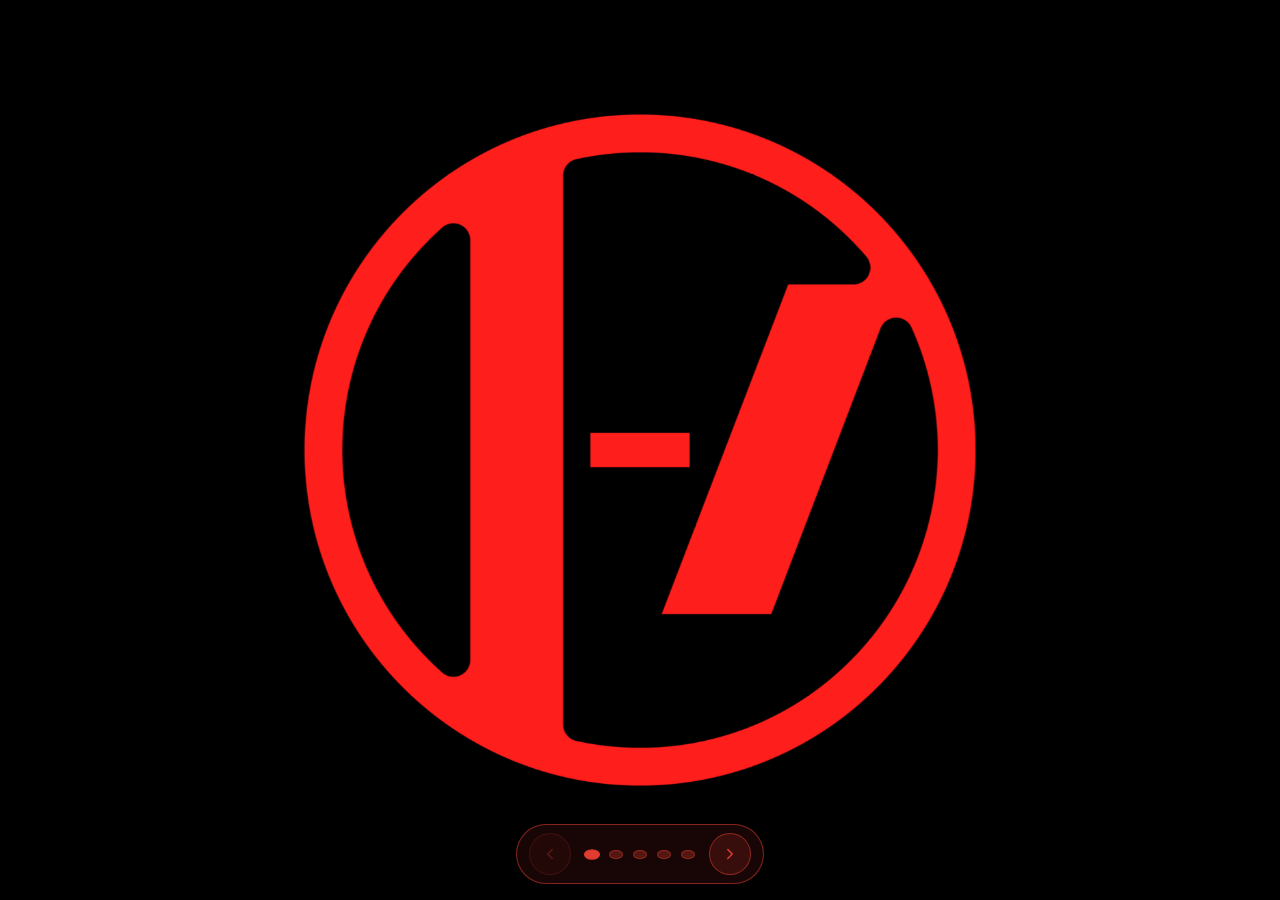
<file: index.html>
<!doctype html>
<html lang="en">

<head>
  <style>
    @import url("https://cdn.eastisup.com/css/reset.css");
    @import url("https://cdn.eastisup.com/fonts/nickel-gothic-compressed.css");

    * {
      box-sizing: border-box;
      user-select: none;
    }

    body {
      margin: 0;
      background: #000;
      color: #fff;
      font-family: system-ui, -apple-system, Segoe UI, Roboto, Helvetica, Arial, "Apple Color Emoji", "Segoe UI Emoji";
      min-height: 100vh;
      overflow: hidden;
    }

    .slider-viewport {
      position: fixed;
      inset: 0;
      width: 100vw;
      height: 100vh;
      overflow: hidden;
    }

    .slider-track {
      display: flex;
      height: 100%;
      transform: translate3d(0, 0, 0);
      transition: transform 780ms cubic-bezier(.16, .84, .44, 1);
      will-change: transform;
    }

    .slide {
      flex: 0 0 100vw;
      height: 100vh;
      display: grid;
      place-items: center;
    }

    :root {
      --content-size: clamp(280px, 76vmin, 1200px);
    }

    .slide-content {
      width: var(--content-size);
      height: var(--content-size);
      display: block;
    }

    .slide-content img {
      width: 100%;
      height: 100%;
      object-fit: contain;
      display: block;
    }

    .controlsBar {
      position: fixed;
      left: 0;
      right: 0;
      bottom: max(16px, env(safe-area-inset-bottom));
      display: flex;
      justify-content: center;
      z-index: 10;
      pointer-events: none;
    }

    .controlsGroup {
      display: inline-flex;
      align-items: center;
      gap: 12px;
      padding: 8px 12px;
      border-radius: 999px;
      backdrop-filter: blur(6px);
      pointer-events: auto;
      box-shadow: 0 6px 20px rgba(0, 0, 0, .45);

      background-color: var(--accent-bg, rgba(255, 255, 255, .12));
      border: 1px solid var(--accent-border, rgba(255, 255, 255, .25));
    }

    .arrow {
      width: 42px;
      height: 42px;
      border-radius: 999px;
      border: 1px solid var(--accent-border, rgba(255, 255, 255, .4));
      background: var(--accent-chip, rgba(255, 255, 255, .14));
      color: var(--accent-solid, #fff);
      display: grid;
      place-items: center;
      cursor: pointer;
      outline: none;
      transition: background 160ms ease, border-color 160ms ease, transform 120ms ease, opacity 160ms ease;
    }

    .arrow:hover {
      background: var(--accent-chip-hover, rgba(255, 255, 255, .22));
    }

    .arrow:active {
      transform: scale(0.96);
    }

    .arrow:disabled {
      opacity: 0.35;
      cursor: not-allowed;
    }

    .arrow svg {
      width: 18px;
      height: 18px;
    }

    .dots {
      display: inline-flex;
      align-items: center;
      gap: 10px;
      padding: 0 2px;
    }

    .dot {
      width: 9px;
      height: 9px;
      border-radius: 50%;
      border: 1px solid var(--accent-dot-border, rgba(255, 255, 255, .45));
      background: var(--accent-dot, rgba(255, 255, 255, .25));
      cursor: pointer;
      outline: none;
      transition: transform 140ms ease, background 160ms ease, border-color 160ms ease;
    }

    .dot:hover {
      transform: scale(1.15);
    }

    .dot[aria-selected="true"] {
      background: var(--accent-solid, #fff);
      border-color: var(--accent-solid, #fff);
      transform: scale(1.15);
    }

    @media (prefers-reduced-motion: reduce) {

      .slider-track,
      .arrow,
      .dot {
        transition: none !important;
      }
    }
  </style>

  <meta charset="UTF-8" />
  <meta name="viewport" content="width=device-width, initial-scale=1.0" />
  <link rel="shortcut icon" href="/img/icon.png" type="image/x-icon" />
  <meta property="og:image" content="/img/icon.png" />
  <meta property="og:description" content="I'm fearless when I hear this on the low." />
  <meta property="og:title" content="East is Up" />
  <meta property="theme-color" content="#e03c31">
  <title>BREACH</title>

  <link rel="preload" as="image" href="/img/logos/breach-logo.png">
  <link rel="preload" as="image" href="/img/logos/sai-logo.png">
  <link rel="preload" as="image" href="/img/logos/trench-logo.png">
  <link rel="preload" as="image" href="/img/logos/blurryface-logo.png">
  <link rel="preload" as="image" href="/img/logos/bglogo.png">

  <script>
    (function () {
      var m = document.cookie.match(/(?:^|;\s*)eastisup_era=([^;]+)/);
      if (m && m[1]) {
        window.location.replace("/I-/");
      }
    })();
  </script>
</head>

<body>
  <div id="app"></div>

  <!-- Optimized carousel - no React, no Babel, pre-computed colors -->
  <script src="/js/carousel.js"></script>
</body>

</html>
</file>
